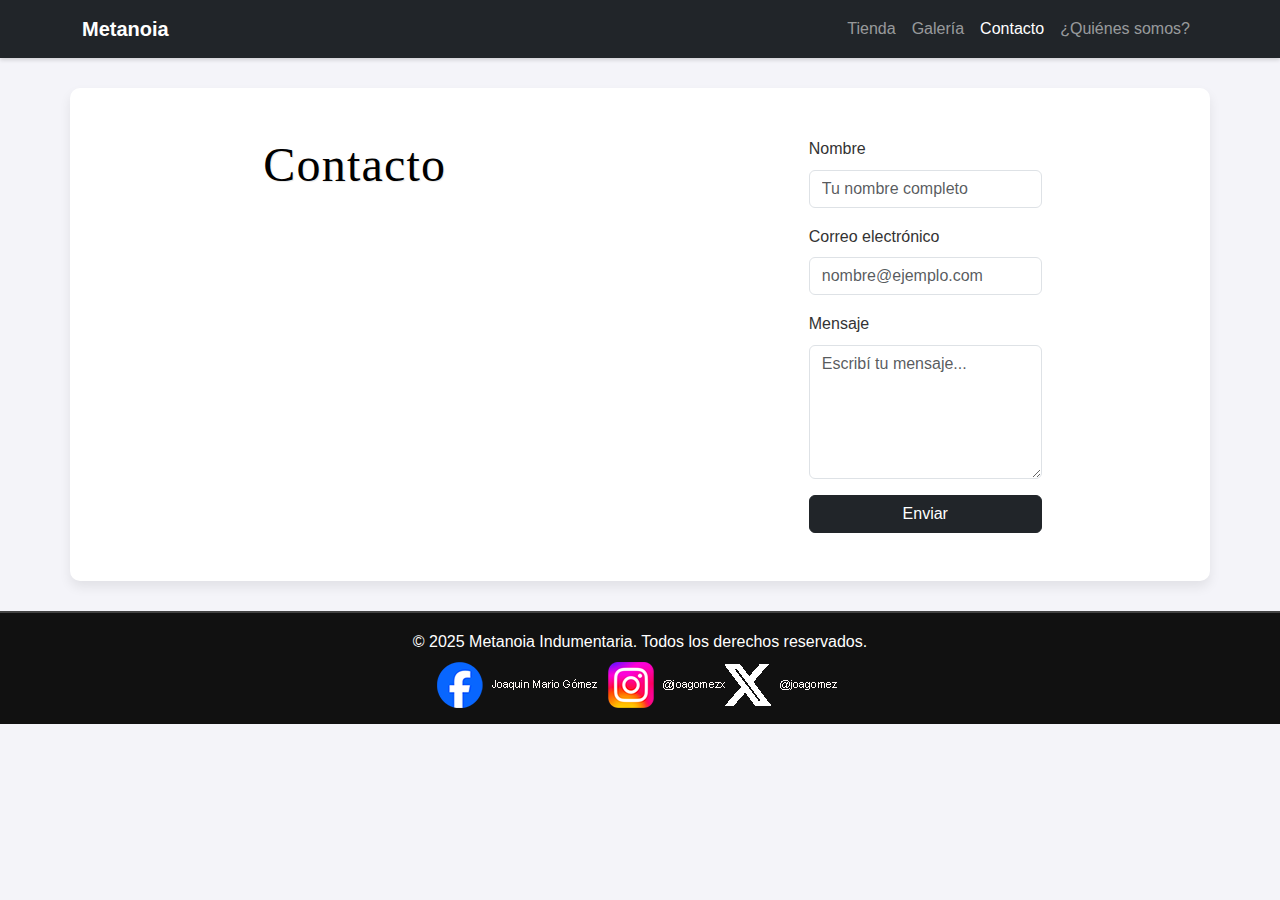
<file: pages/contacto.html>
<!DOCTYPE html>
<html lang="es">
<head>
    <meta charset="UTF-8">
    <meta name="viewport" content="width=device-width, initial-scale=1.0">
    <title>Metanoia Indumentaria - Contacto</title>
    <link href="https://cdn.jsdelivr.net/npm/bootstrap@5.3.3/dist/css/bootstrap.min.css" rel="stylesheet">
    <link rel="stylesheet" href="../styles/styles.css">
</head>
<body>
    <nav class="navbar navbar-expand-lg navbar-dark bg-dark sticky-top">
        <div class="container">
            <a class="navbar-brand" href="../index.html">Metanoia</a>
            <button class="navbar-toggler" type="button" data-bs-toggle="collapse" data-bs-target="#navbarNav">
                <span class="navbar-toggler-icon"></span>
            </button>
            <div class="collapse navbar-collapse" id="navbarNav">
                <ul class="navbar-nav ms-auto">
                    <li class="nav-item"><a class="nav-link" href="./tienda.html">Tienda</a></li>
                    <li class="nav-item"><a class="nav-link" href="./galeria.html">Galería</a></li>
                    <li class="nav-item"><a class="nav-link active" href="./contacto.html">Contacto</a></li>
                    <li class="nav-item"><a class="nav-link" href="./quienes-somos.html">¿Quiénes somos?</a></li>
                </ul>
            </div>
        </div>
    </nav>

    <main class="container py-5">
        <h1 class="mb-4 text-center">Contacto</h1>
        <form class="mx-auto" style="max-width: 600px;">
            <div class="mb-3">
                <label for="nombre" class="form-label">Nombre</label>
                <input type="text" class="form-control" id="nombre" placeholder="Tu nombre completo">
            </div>
            <div class="mb-3">
                <label for="email" class="form-label">Correo electrónico</label>
                <input type="email" class="form-control" id="email" placeholder="nombre@ejemplo.com">
            </div>
            <div class="mb-3">
                <label for="mensaje" class="form-label">Mensaje</label>
                <textarea class="form-control" id="mensaje" rows="5" placeholder="Escribí tu mensaje..."></textarea>
            </div>
            <button type="submit" class="btn btn-dark w-100">Enviar</button>
        </form>
    </main>

    <footer>
        <p class="mb-0">&copy; 2025 Metanoia Indumentaria. Todos los derechos reservados.</p>
        <a href="https://x.com/home" target="_blank">
            <img src="../images/derechosReservados.png" alt="X Logo" >
        </a>
    </footer>

    <script src="https://cdn.jsdelivr.net/npm/bootstrap@5.3.3/dist/js/bootstrap.bundle.min.js"></script>
</body>
</html>
</file>
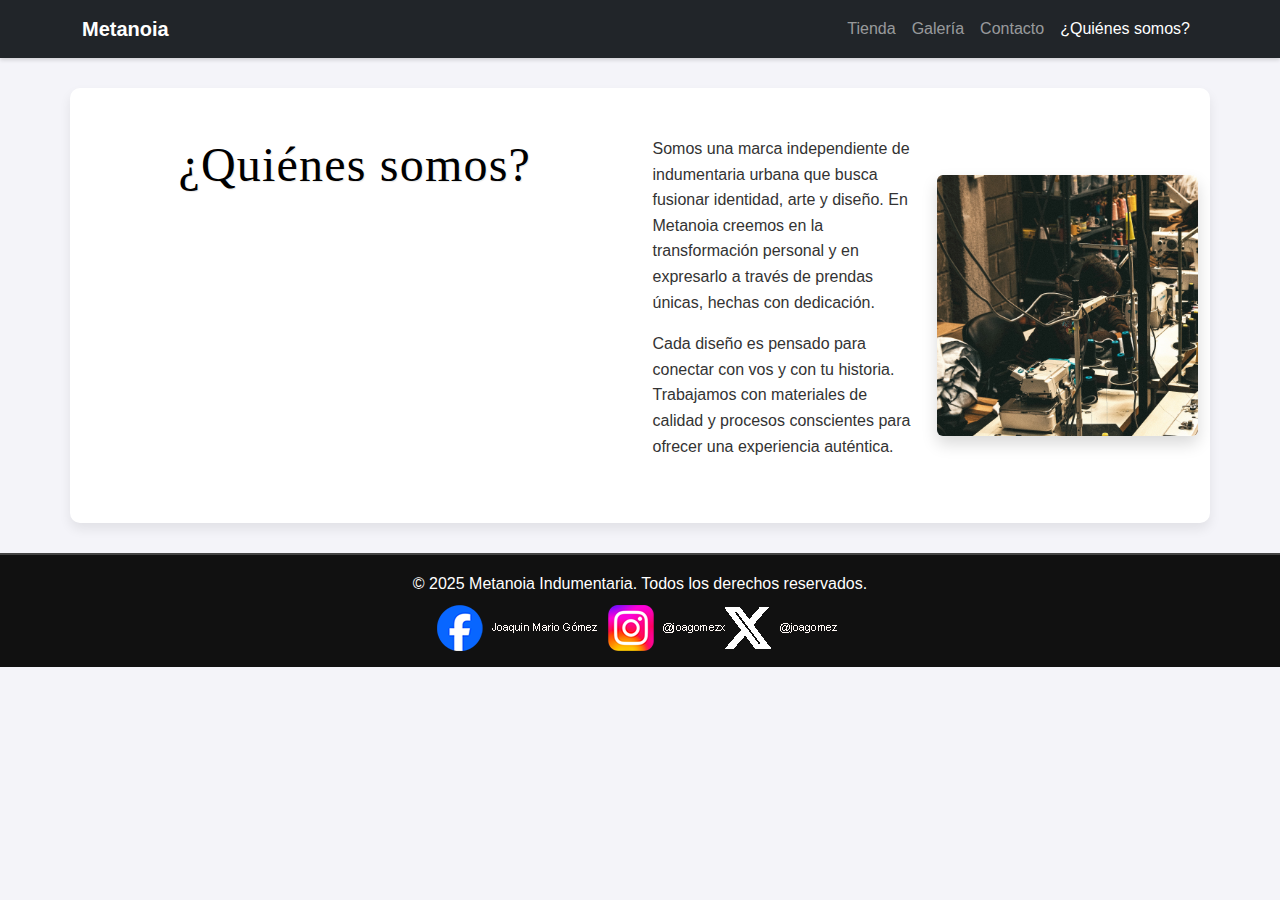
<file: pages/quienes-somos.html>
<!DOCTYPE html>
<html lang="es">
<head>
    <meta charset="UTF-8">
    <meta name="viewport" content="width=device-width, initial-scale=1.0">
    <title>Metanoia Indumentaria - ¿Quiénes somos?</title>
    <link href="https://cdn.jsdelivr.net/npm/bootstrap@5.3.3/dist/css/bootstrap.min.css" rel="stylesheet">
    <link rel="stylesheet" href="../styles/styles.css">
</head>
<body>
    <nav class="navbar navbar-expand-lg navbar-dark bg-dark sticky-top">
        <div class="container">
            <a class="navbar-brand" href="../index.html">Metanoia</a>
            <button class="navbar-toggler" type="button" data-bs-toggle="collapse" data-bs-target="#navbarNav">
                <span class="navbar-toggler-icon"></span>
            </button>
            <div class="collapse navbar-collapse" id="navbarNav">
                <ul class="navbar-nav ms-auto">
                    <li class="nav-item"><a class="nav-link" href="./tienda.html">Tienda</a></li>
                    <li class="nav-item"><a class="nav-link" href="./galeria.html">Galería</a></li>
                    <li class="nav-item"><a class="nav-link" href="./contacto.html">Contacto</a></li>
                    <li class="nav-item"><a class="nav-link active" href="./quienes-somos.html">¿Quiénes somos?</a></li>
                </ul>
            </div>
        </div>
    </nav>

    <main class="container py-5">
        <h1 class="mb-4 text-center">¿Quiénes somos?</h1>
        <div class="row align-items-center">
            <div class="col-md-6">
                <p>
                    Somos una marca independiente de indumentaria urbana que busca fusionar identidad, arte y diseño. 
                    En Metanoia creemos en la transformación personal y en expresarlo a través de prendas únicas, hechas con dedicación.
                </p>
                <p>
                    Cada diseño es pensado para conectar con vos y con tu historia. Trabajamos con materiales de calidad y procesos conscientes para ofrecer una experiencia auténtica.
                </p>
            </div>
            <div class="col-md-6">
                <img id="tallerfoto" src="../images/taller.jpg" class="img-fluid rounded shadow" alt="Nuestro equipo o taller">
            </div>
        </div>
    </main>

    <footer>
        <p class="mb-0">&copy; 2025 Metanoia Indumentaria. Todos los derechos reservados.</p>
        <a href="https://x.com/home" target="_blank">
            <img src="../images/derechosReservados.png" alt="X Logo" >
        </a>
    </footer>

    <script src="https://cdn.jsdelivr.net/npm/bootstrap@5.3.3/dist/js/bootstrap.bundle.min.js"></script>
</body>
</html>
</file>
<file: styles/styles.css>
* {
  margin: 0;
  padding: 0;
  box-sizing: border-box;
}

html, body {
  height: 100%;
}

body {
  font-family: "Arial", sans-serif;
  line-height: 1.6;
  color: #333;
  background-color: #f4f4f9;
}

h1, h2, h3 {
  font-family: "Lostar", cursive;
  color: black;
  text-shadow: 1px 1px 1px rgba(0, 0, 0, 0.1);
  letter-spacing: 1.2px;
}

h1 {
  font-size: 3rem;
  margin-bottom: 15px;
}

h2 {
  font-size: 2.2rem;
  margin: 25px 0 15px;
}

h3 {
  font-size: 1.5rem;
  margin: 15px 0 10px;
}

header {
  background: #0078d7;
  color: white;
  text-align: center;
  padding: 20px 10px;
  box-shadow: 0 4px 8px rgba(0, 120, 215, 0.3);
}

nav {
  background: #333;
  color: white;
  padding: 12px 20px;
  display: flex;
  justify-content: center;
  gap: 30px;
  box-shadow: 0 2px 4px rgba(0, 0, 0, 0.15);
}
nav a {
  color: white;
  font-weight: 700;
  font-size: 1.1rem;
  transition: color 0.3s ease;
}
nav a:hover {
  color: #0078d7;
}

main {
  margin: 30px auto;
  flex: 1;
  max-width: 1200px;
  background: white;
  padding: 30px 25px;
  border-radius: 10px;
  box-shadow: 0 6px 12px rgba(0, 0, 0, 0.08);
  display: grid;
  grid-template-columns: repeat(auto-fit, minmax(250px, 1fr));
  gap: 25px;
}
main:hover {
  box-shadow: 0 10px 20px rgba(0, 0, 0, 0.12);
}
main a img {
  border-radius: 12px;
  box-shadow: 0 4px 8px rgba(0, 0, 0, 0.1);
  transition: transform 0.3s ease, box-shadow 0.3s ease;
  display: block;
}
main a img:hover {
  transform: scale(1.05);
  box-shadow: 0 8px 20px rgba(0, 0, 0, 0.2);
}

footer {
  background-color: #111;
  border-top: 2px solid #444;
  padding: 1rem 0;
  color: white;
  text-align: center;
  font-family: "Segoe UI", Tahoma, Geneva, Verdana, sans-serif;
}
footer img {
  margin-top: 0.5rem;
  transition: transform 0.3s ease;
}
footer img:hover {
  transform: scale(1.2);
}

.carousel {
  max-width: 800px;
  margin: 0 auto;
}
.carousel .carousel-item img {
  height: 500px;
  width: 100%;
  object-fit: cover;
  border-radius: 8px;
}

.newdrop {
  width: 100%;
  max-height: 300px;
  object-fit: cover;
  border-radius: 8px;
  transition: transform 0.3s ease, box-shadow 0.3s ease;
}
.newdrop:hover {
  transform: scale(1.03);
  box-shadow: 0 6px 12px rgba(0, 0, 0, 0.15);
}

/*# sourceMappingURL=styles.css.map */
</file>
